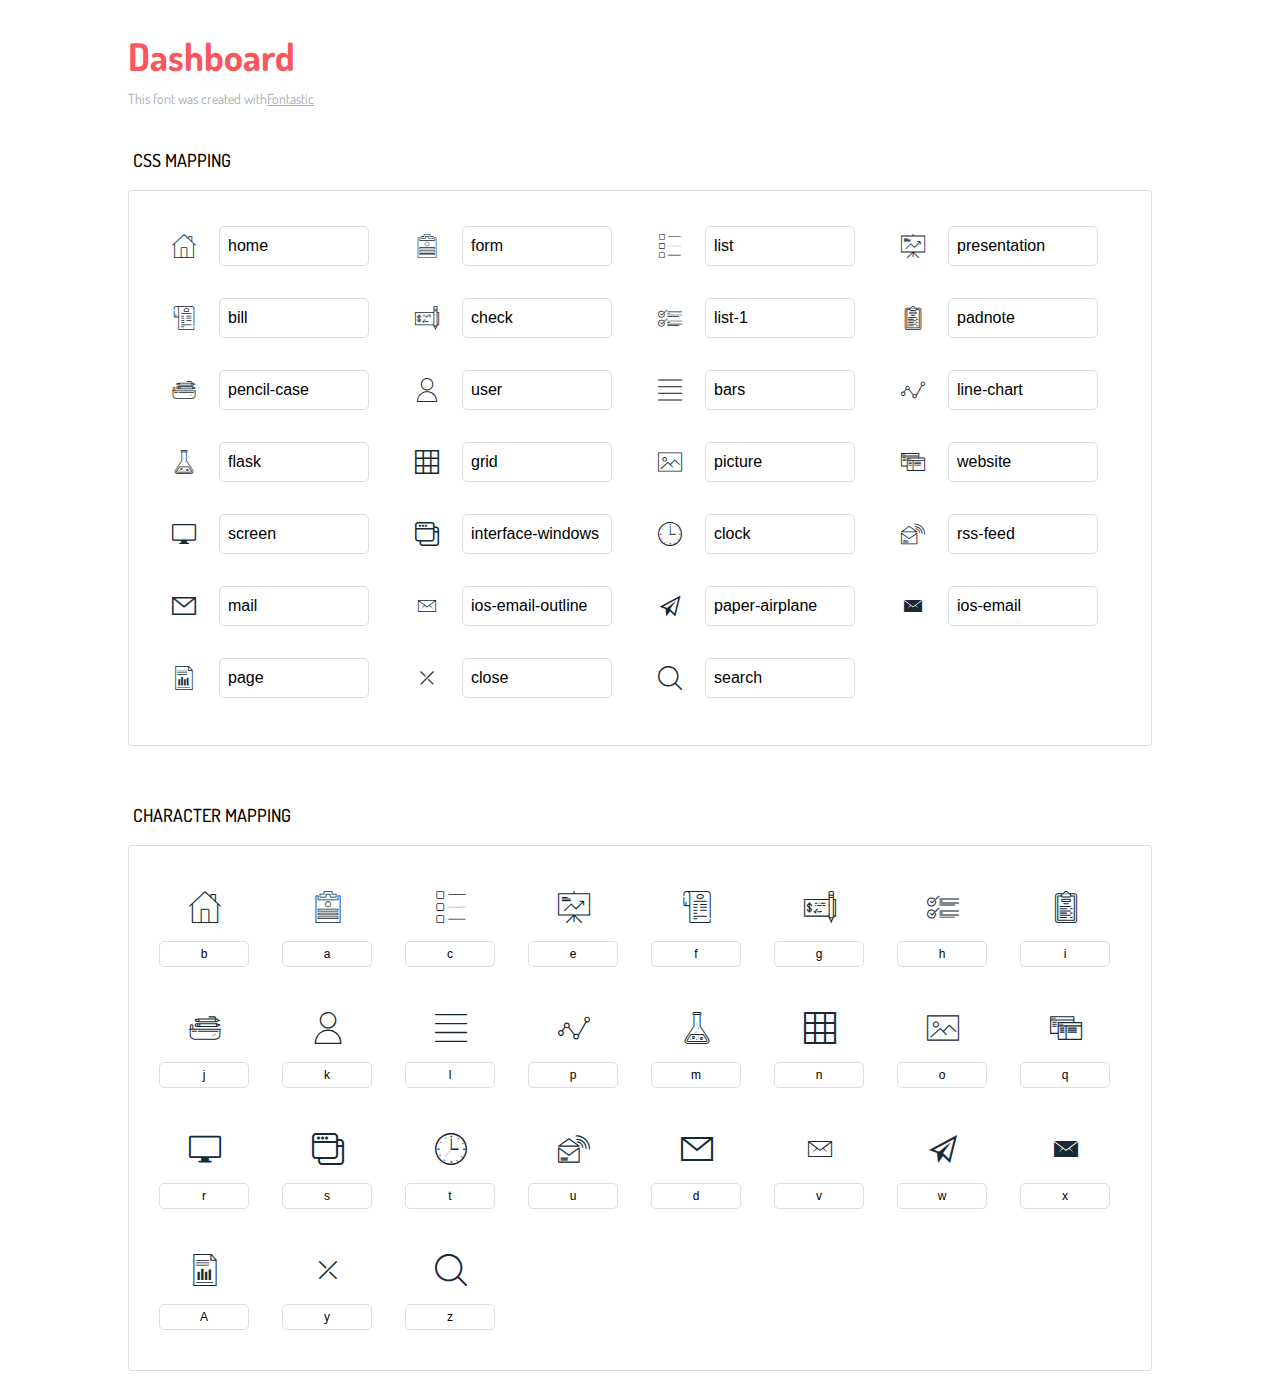
<file: MinorProject/icons-reference/icons-reference.html>
<!DOCTYPE html>
<html lang="en">
  <head>
    <meta charset="utf-8">
    <meta http-equiv="X-UA-Compatible" content="IE=edge,chrome=1">
    <meta name="viewport" content="width=device-width,initial-scale=1">
    <title>Font Reference - Dashboard</title>
    <link href="http://fonts.googleapis.com/css?family=Dosis:400,500,700" rel="stylesheet" type="text/css">
    <link rel="stylesheet" href="styles.css">
    <style type="text/css">html,body,div,span,applet,object,iframe,h1,h2,h3,h4,h5,h6,p,blockquote,pre,a,abbr,acronym,address,big,cite,code,del,dfn,em,img,ins,kbd,q,s,samp,small,strike,strong,sub,sup,tt,var,dl,dt,dd,ol,ul,li,fieldset,form,label,legend,table,caption,tbody,tfoot,thead,tr,th,td{margin:0;padding:0;border:0;outline:0;font-weight:inherit;font-style:inherit;font-family:inherit;font-size:100%;vertical-align:baseline}body{line-height:1;color:#000;background:#fff}ol,ul{list-style:none}table{border-collapse:separate;border-spacing:0;vertical-align:middle}caption,th,td{text-align:left;font-weight:normal;vertical-align:middle}a img{border:none}*{-webkit-box-sizing:border-box;-moz-box-sizing:border-box;box-sizing:border-box}body{font-family:'Dosis','Tahoma',sans-serif}.container{margin:15px auto;width:80%}h1{margin:40px 0 20px;font-weight:700;font-size:38px;line-height:32px;color:#fb565e}h2{font-size:18px;padding:0 0 21px 5px;margin:45px 0 0 0;text-transform:uppercase;font-weight:500}.small{font-size:14px;color:#a5adb4;}.small a{color:#a5adb4;}.small a:hover{color:#fb565e}.glyphs.character-mapping{margin:0 0 20px 0;padding:20px 0 20px 30px;color:rgba(0,0,0,0.5);border:1px solid #d8e0e5;-webkit-border-radius:3px;border-radius:3px;}.glyphs.character-mapping li{margin:0 30px 20px 0;display:inline-block;width:90px}.glyphs.character-mapping .icon{margin:10px 0 10px 15px;padding:15px;position:relative;width:55px;height:55px;color:#162a36 !important;overflow:hidden;-webkit-border-radius:3px;border-radius:3px;font-size:32px;}.glyphs.character-mapping .icon svg{fill:#000}.glyphs.character-mapping input{margin:0;padding:5px 0;line-height:12px;font-size:12px;display:block;width:100%;border:1px solid #d8e0e5;-webkit-border-radius:5px;border-radius:5px;text-align:center;outline:0;}.glyphs.character-mapping input:focus{border:1px solid #fbde4a;-webkit-box-shadow:inset 0 0 3px #fbde4a;box-shadow:inset 0 0 3px #fbde4a}.glyphs.character-mapping input:hover{-webkit-box-shadow:inset 0 0 3px #fbde4a;box-shadow:inset 0 0 3px #fbde4a}.glyphs.css-mapping{margin:0 0 60px 0;padding:30px 0 20px 30px;color:rgba(0,0,0,0.5);border:1px solid #d8e0e5;-webkit-border-radius:3px;border-radius:3px;}.glyphs.css-mapping li{margin:0 30px 20px 0;padding:0;display:inline-block;overflow:hidden}.glyphs.css-mapping .icon{margin:0;margin-right:10px;padding:13px;height:50px;width:50px;color:#162a36 !important;overflow:hidden;float:left;font-size:24px}.glyphs.css-mapping input{margin:0;margin-top:5px;padding:8px;line-height:16px;font-size:16px;display:block;width:150px;height:40px;border:1px solid #d8e0e5;-webkit-border-radius:5px;border-radius:5px;background:#fff;outline:0;float:right;}.glyphs.css-mapping input:focus{border:1px solid #fbde4a;-webkit-box-shadow:inset 0 0 3px #fbde4a;box-shadow:inset 0 0 3px #fbde4a}.glyphs.css-mapping input:hover{-webkit-box-shadow:inset 0 0 3px #fbde4a;box-shadow:inset 0 0 3px #fbde4a}</style>
  </head>
  <body>
    <div class="container">
      <h1>Dashboard</h1>
      <p class="small">This font was created with<a href="http://fontastic.me/">Fontastic</a></p>
      <h2>CSS mapping</h2>
      <ul class="glyphs css-mapping">
        <li>
          <div class="icon icon-home"></div>
          <input type="text" readonly="readonly" value="home">
        </li>
        <li>
          <div class="icon icon-form"></div>
          <input type="text" readonly="readonly" value="form">
        </li>
        <li>
          <div class="icon icon-list"></div>
          <input type="text" readonly="readonly" value="list">
        </li>
        <li>
          <div class="icon icon-presentation"></div>
          <input type="text" readonly="readonly" value="presentation">
        </li>
        <li>
          <div class="icon icon-bill"></div>
          <input type="text" readonly="readonly" value="bill">
        </li>
        <li>
          <div class="icon icon-check"></div>
          <input type="text" readonly="readonly" value="check">
        </li>
        <li>
          <div class="icon icon-list-1"></div>
          <input type="text" readonly="readonly" value="list-1">
        </li>
        <li>
          <div class="icon icon-padnote"></div>
          <input type="text" readonly="readonly" value="padnote">
        </li>
        <li>
          <div class="icon icon-pencil-case"></div>
          <input type="text" readonly="readonly" value="pencil-case">
        </li>
        <li>
          <div class="icon icon-user"></div>
          <input type="text" readonly="readonly" value="user">
        </li>
        <li>
          <div class="icon icon-bars"></div>
          <input type="text" readonly="readonly" value="bars">
        </li>
        <li>
          <div class="icon icon-line-chart"></div>
          <input type="text" readonly="readonly" value="line-chart">
        </li>
        <li>
          <div class="icon icon-flask"></div>
          <input type="text" readonly="readonly" value="flask">
        </li>
        <li>
          <div class="icon icon-grid"></div>
          <input type="text" readonly="readonly" value="grid">
        </li>
        <li>
          <div class="icon icon-picture"></div>
          <input type="text" readonly="readonly" value="picture">
        </li>
        <li>
          <div class="icon icon-website"></div>
          <input type="text" readonly="readonly" value="website">
        </li>
        <li>
          <div class="icon icon-screen"></div>
          <input type="text" readonly="readonly" value="screen">
        </li>
        <li>
          <div class="icon icon-interface-windows"></div>
          <input type="text" readonly="readonly" value="interface-windows">
        </li>
        <li>
          <div class="icon icon-clock"></div>
          <input type="text" readonly="readonly" value="clock">
        </li>
        <li>
          <div class="icon icon-rss-feed"></div>
          <input type="text" readonly="readonly" value="rss-feed">
        </li>
        <li>
          <div class="icon icon-mail"></div>
          <input type="text" readonly="readonly" value="mail">
        </li>
        <li>
          <div class="icon icon-ios-email-outline"></div>
          <input type="text" readonly="readonly" value="ios-email-outline">
        </li>
        <li>
          <div class="icon icon-paper-airplane"></div>
          <input type="text" readonly="readonly" value="paper-airplane">
        </li>
        <li>
          <div class="icon icon-ios-email"></div>
          <input type="text" readonly="readonly" value="ios-email">
        </li>
        <li>
          <div class="icon icon-page"></div>
          <input type="text" readonly="readonly" value="page">
        </li>
        <li>
          <div class="icon icon-close"></div>
          <input type="text" readonly="readonly" value="close">
        </li>
        <li>
          <div class="icon icon-search"></div>
          <input type="text" readonly="readonly" value="search">
        </li>
      </ul>
      <h2>Character mapping</h2>
      <ul class="glyphs character-mapping">
        <li>
          <div data-icon="b" class="icon"></div>
          <input type="text" readonly="readonly" value="b">
        </li>
        <li>
          <div data-icon="a" class="icon"></div>
          <input type="text" readonly="readonly" value="a">
        </li>
        <li>
          <div data-icon="c" class="icon"></div>
          <input type="text" readonly="readonly" value="c">
        </li>
        <li>
          <div data-icon="e" class="icon"></div>
          <input type="text" readonly="readonly" value="e">
        </li>
        <li>
          <div data-icon="f" class="icon"></div>
          <input type="text" readonly="readonly" value="f">
        </li>
        <li>
          <div data-icon="g" class="icon"></div>
          <input type="text" readonly="readonly" value="g">
        </li>
        <li>
          <div data-icon="h" class="icon"></div>
          <input type="text" readonly="readonly" value="h">
        </li>
        <li>
          <div data-icon="i" class="icon"></div>
          <input type="text" readonly="readonly" value="i">
        </li>
        <li>
          <div data-icon="j" class="icon"></div>
          <input type="text" readonly="readonly" value="j">
        </li>
        <li>
          <div data-icon="k" class="icon"></div>
          <input type="text" readonly="readonly" value="k">
        </li>
        <li>
          <div data-icon="l" class="icon"></div>
          <input type="text" readonly="readonly" value="l">
        </li>
        <li>
          <div data-icon="p" class="icon"></div>
          <input type="text" readonly="readonly" value="p">
        </li>
        <li>
          <div data-icon="m" class="icon"></div>
          <input type="text" readonly="readonly" value="m">
        </li>
        <li>
          <div data-icon="n" class="icon"></div>
          <input type="text" readonly="readonly" value="n">
        </li>
        <li>
          <div data-icon="o" class="icon"></div>
          <input type="text" readonly="readonly" value="o">
        </li>
        <li>
          <div data-icon="q" class="icon"></div>
          <input type="text" readonly="readonly" value="q">
        </li>
        <li>
          <div data-icon="r" class="icon"></div>
          <input type="text" readonly="readonly" value="r">
        </li>
        <li>
          <div data-icon="s" class="icon"></div>
          <input type="text" readonly="readonly" value="s">
        </li>
        <li>
          <div data-icon="t" class="icon"></div>
          <input type="text" readonly="readonly" value="t">
        </li>
        <li>
          <div data-icon="u" class="icon"></div>
          <input type="text" readonly="readonly" value="u">
        </li>
        <li>
          <div data-icon="d" class="icon"></div>
          <input type="text" readonly="readonly" value="d">
        </li>
        <li>
          <div data-icon="v" class="icon"></div>
          <input type="text" readonly="readonly" value="v">
        </li>
        <li>
          <div data-icon="w" class="icon"></div>
          <input type="text" readonly="readonly" value="w">
        </li>
        <li>
          <div data-icon="x" class="icon"></div>
          <input type="text" readonly="readonly" value="x">
        </li>
        <li>
          <div data-icon="A" class="icon"></div>
          <input type="text" readonly="readonly" value="A">
        </li>
        <li>
          <div data-icon="y" class="icon"></div>
          <input type="text" readonly="readonly" value="y">
        </li>
        <li>
          <div data-icon="z" class="icon"></div>
          <input type="text" readonly="readonly" value="z">
        </li>
      </ul>
    </div>
    <script>(function() {
  var glyphs, i, len, ref;

  ref = document.getElementsByClassName('glyphs');
  for (i = 0, len = ref.length; i < len; i++) {
    glyphs = ref[i];
    glyphs.addEventListener('click', function(event) {
      if (event.target.tagName === 'INPUT') {
        return event.target.select();
      }
    });
  }

}).call(this);

    </script>
  </body>
</html>
</file>
<file: MinorProject/icons-reference/styles.css>
@charset "UTF-8";

@font-face {
  font-family: "dashboard";
  src:url("fonts/dashboard.eot");
  src:url("fonts/dashboard.eot?#iefix") format("embedded-opentype"),
    url("fonts/dashboard.woff") format("woff"),
    url("fonts/dashboard.ttf") format("truetype"),
    url("fonts/dashboard.svg#dashboard") format("svg");
  font-weight: normal;
  font-style: normal;

}

[data-icon]:before {
  font-family: "dashboard" !important;
  content: attr(data-icon);
  font-style: normal !important;
  font-weight: normal !important;
  font-variant: normal !important;
  text-transform: none !important;
  speak: none;
  line-height: 1;
  -webkit-font-smoothing: antialiased;
  -moz-osx-font-smoothing: grayscale;
}

[class^="icon-"]:before,
[class*=" icon-"]:before {
  font-family: "dashboard" !important;
  font-style: normal !important;
  font-weight: normal !important;
  font-variant: normal !important;
  text-transform: none !important;
  speak: none;
  line-height: 1;
  -webkit-font-smoothing: antialiased;
  -moz-osx-font-smoothing: grayscale;
}

.icon-home:before {
  content: "\62";
}
.icon-form:before {
  content: "\61";
}
.icon-list:before {
  content: "\63";
}
.icon-presentation:before {
  content: "\65";
}
.icon-bill:before {
  content: "\66";
}
.icon-check:before {
  content: "\67";
}
.icon-list-1:before {
  content: "\68";
}
.icon-padnote:before {
  content: "\69";
}
.icon-pencil-case:before {
  content: "\6a";
}
.icon-user:before {
  content: "\6b";
}
.icon-bars:before {
  content: "\6c";
}
.icon-line-chart:before {
  content: "\70";
}
.icon-flask:before {
  content: "\6d";
}
.icon-grid:before {
  content: "\6e";
}
.icon-picture:before {
  content: "\6f";
}
.icon-website:before {
  content: "\71";
}
.icon-screen:before {
  content: "\72";
}
.icon-interface-windows:before {
  content: "\73";
}
.icon-clock:before {
  content: "\74";
}
.icon-rss-feed:before {
  content: "\75";
}
.icon-mail:before {
  content: "\64";
}
.icon-ios-email-outline:before {
  content: "\76";
}
.icon-paper-airplane:before {
  content: "\77";
}
.icon-ios-email:before {
  content: "\78";
}
.icon-page:before {
  content: "\41";
}
.icon-close:before {
  content: "\79";
}
.icon-search:before {
  content: "\7a";
}
</file>
